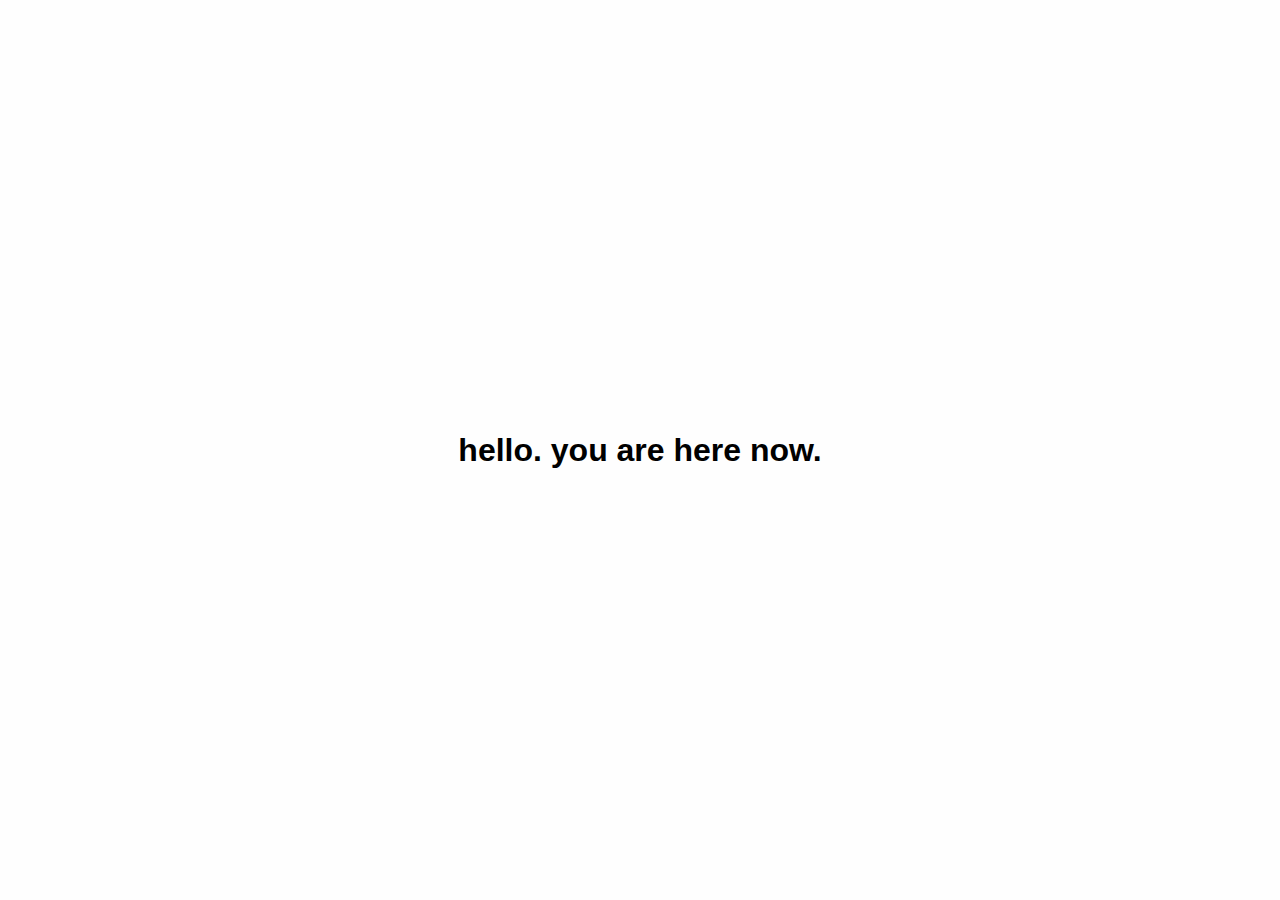
<file: index.html>
<!doctype html>
<title>xhjkl</title>
<meta charset="utf-8" />
<meta name="theme-color" content="#000000" />
<meta name="viewport" content="width=device-width, initial-scale=1, maximum-scale=1, user-scalable=no" />
<style>
* {
  margin: 0;
  padding: 0;
}
html, body, #root {
  font: 100% -apple-system, BlinkMacSystemFont, sans-serif;
  background: hsl(0, 0%, 99.7%);
  display: grid;
  flex-direction: column;
  min-height: 100vh;
}
a {
  color: inherit;
  text-decoration: none;
}
a::after {
  color: inherit;
  font-weight: bolder;
  content: attr(href);
}
div {
  display: grid;
  min-width: 100vw;
  min-height: 100vh;
}
h1 {
  font-size: 2rem;
}
</style>
<div>
  <h1 style="margin: auto">hello. you are here now.
</div>
</file>
